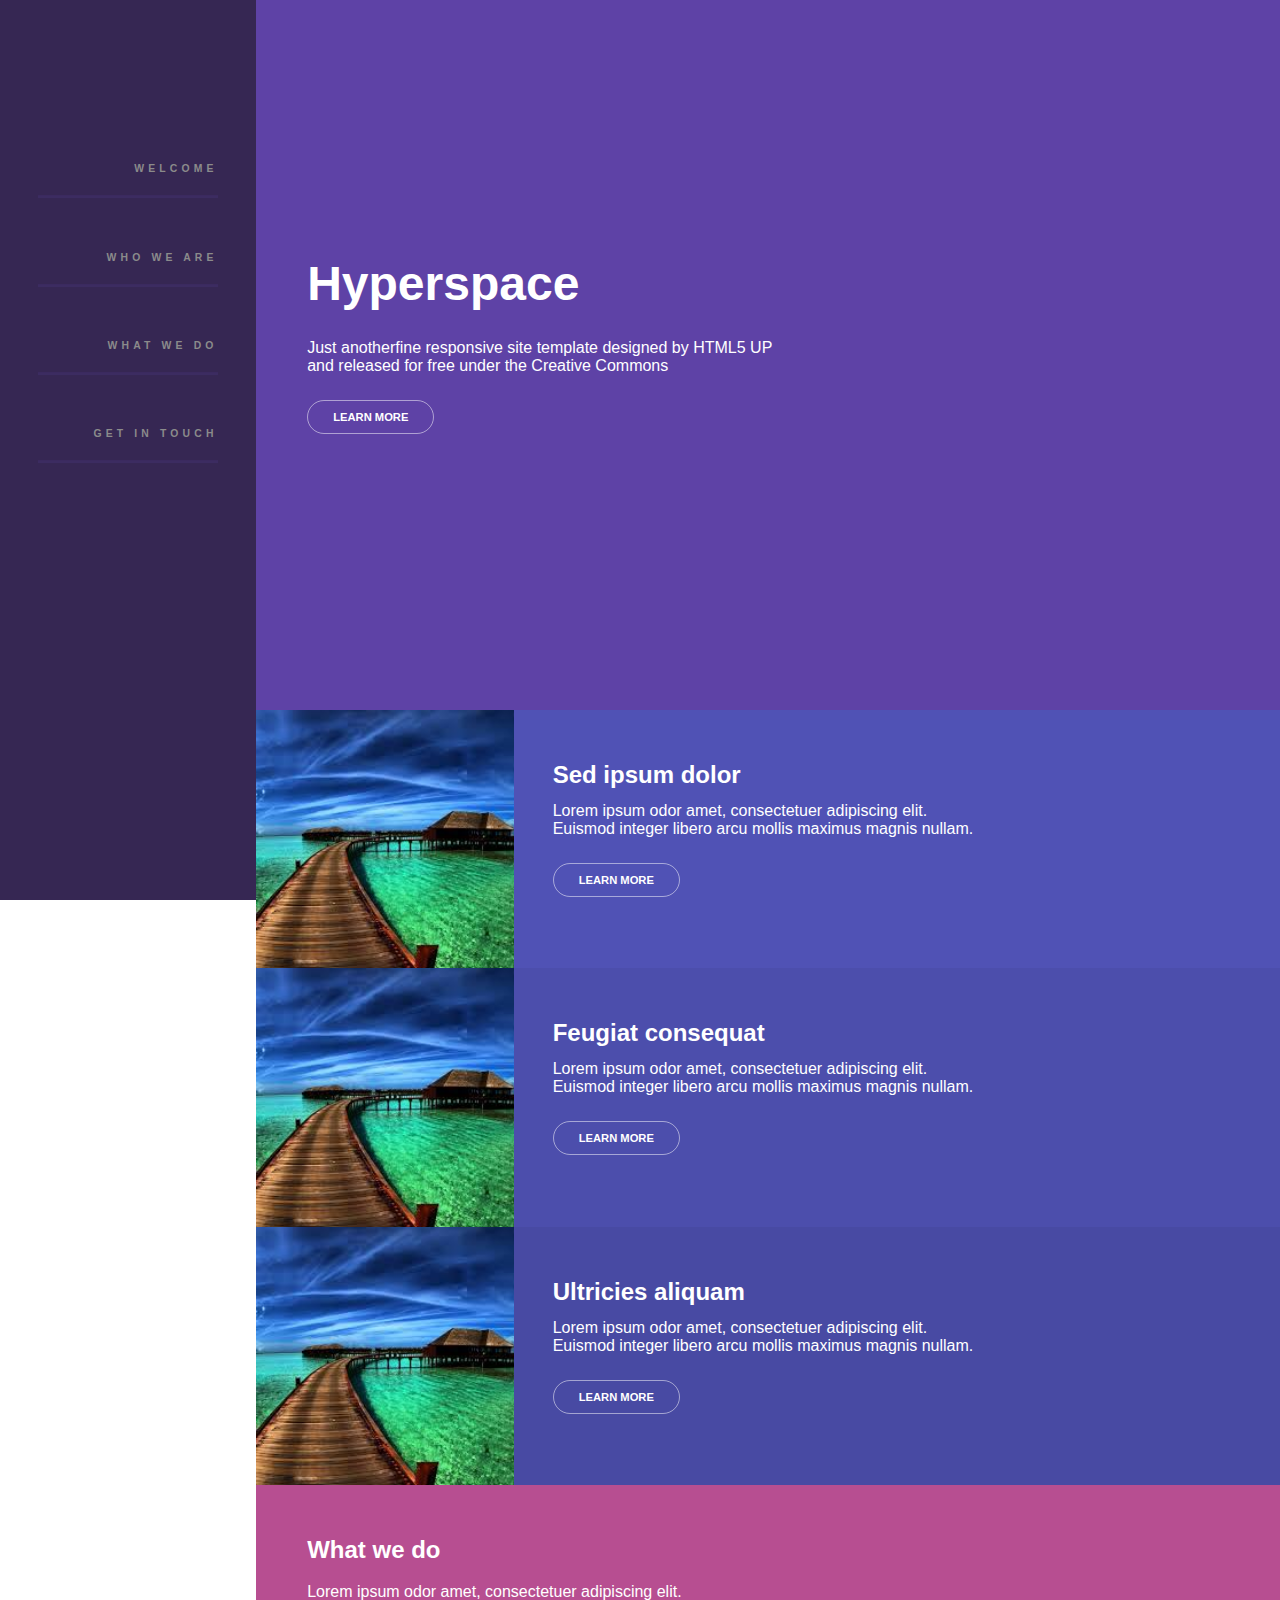
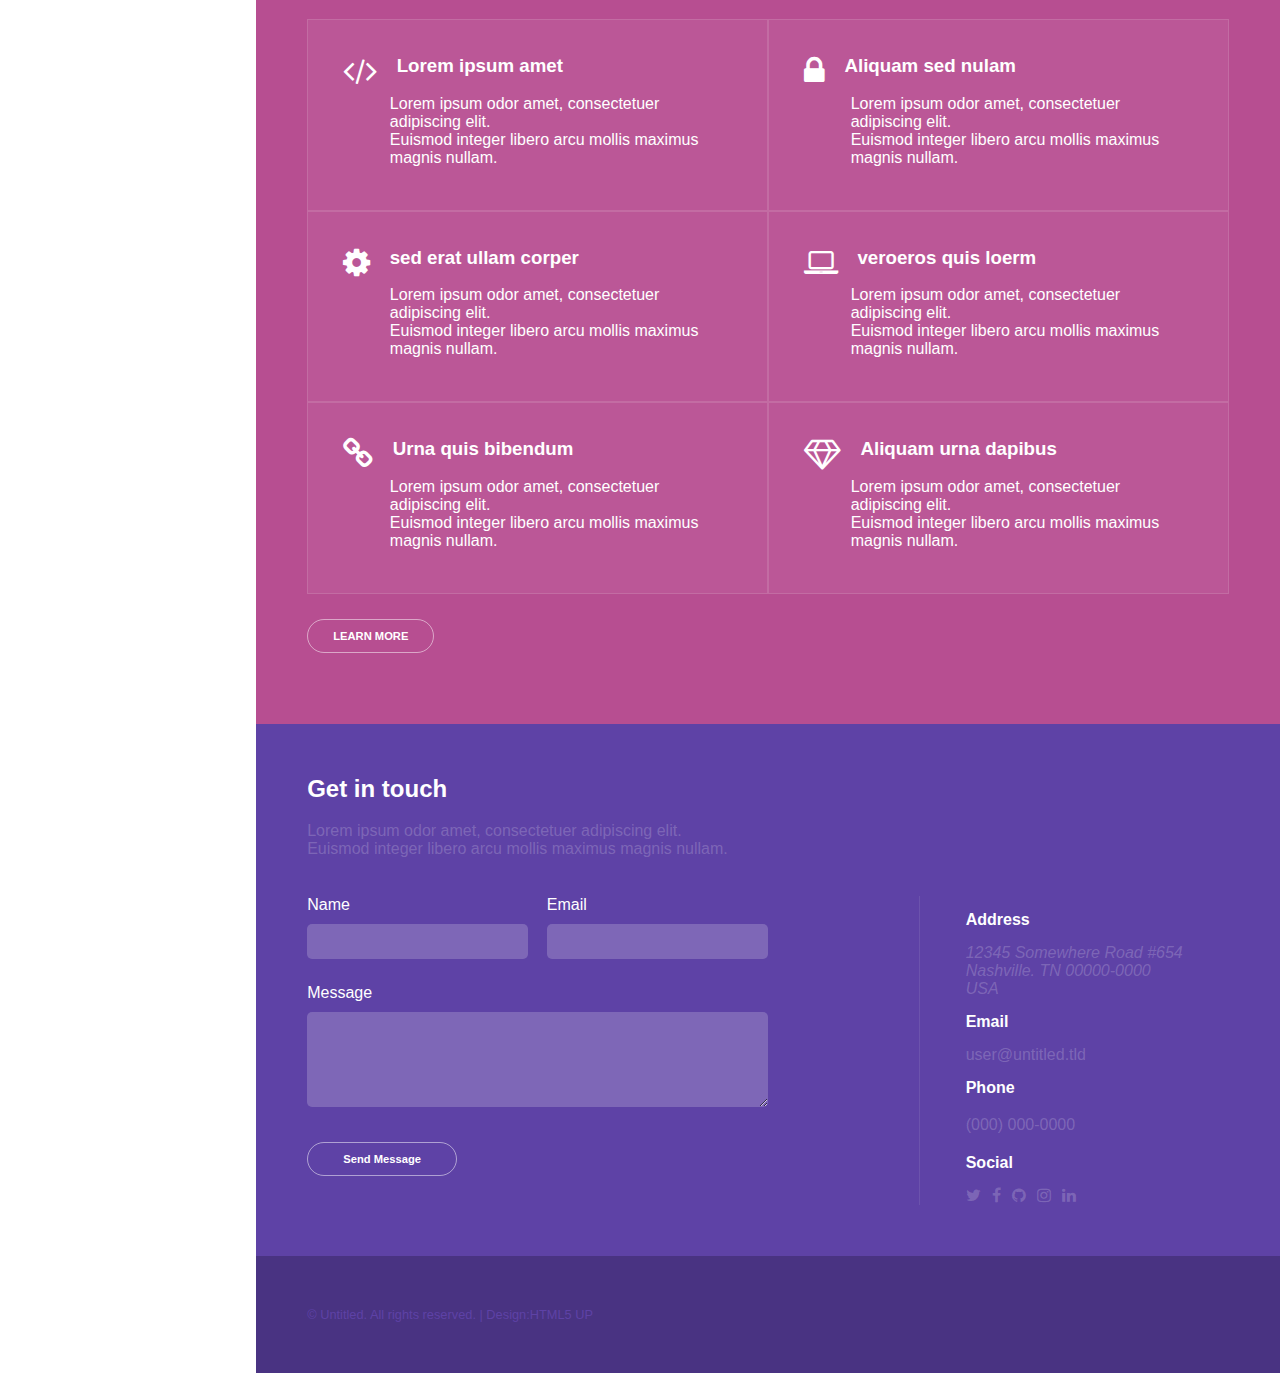
<file: 1va vezba/index.html>
<!DOCTYPE html>
<html>
  <head>
    <title>Hyperspace</title>
    <meta charset="UTF-8">
    <meta name="viewport" content="width=device-width, initial-scale=1.0">
    <link rel="stylesheet" href="style.css" />
    <link rel="stylesheet" href="https://cdnjs.cloudflare.com/ajax/libs/font-awesome/4.7.0/css/font-awesome.min.css" />
  </head>
  <body>
    <div>
      <div class="sidenav">
      <nav class="nav">
        <ul>
          <li><a href=#welcome>WELCOME</a></li>
          <li><a href=#WhoWeAre>WHO WE ARE</a></li>
          <li><a href=#WhatWeDo>WHAT WE DO</a></li>
          <li ><a href=#GetInTouch>GET IN TOUCH</a></li>
        </ul>
      </nav>
    </div>
    <section class="main">
      <div id="welcome" class="Welcome">
        <h1 class="Welcome__title">Hyperspace</h1>
        <p class="Welcome__body">
          Just anotherfine responsive site template designed by HTML5 UP<br />
          and released for free under the Creative Commons
        </p>
        <button class="Welcome__button" type="button">LEARN MORE</button>
      </div>
      <div id="WhoWeAre" class="WhoWeAre">
        <div class="WhoWeAre__block1">
          <div class="image-container">
            <img src="image.jpg" alt="" />
          </div>
          <div class="R-Block">
            <h2>Sed ipsum dolor</h2>
            <p>
              Lorem ipsum odor amet, consectetuer adipiscing elit.<br />
              Euismod integer libero arcu mollis maximus magnis nullam.
            </p>
            <button type="button">LEARN MORE</button>
          </div>
        </div>
        <div class="WhoWeAre__block2">
          <div class="image-container">
            <img src="image.jpg" alt="" />
          </div>
          <div class="R-Block">
            <h2>Feugiat consequat</h2>
            <p>
              Lorem ipsum odor amet, consectetuer adipiscing elit.<br />
              Euismod integer libero arcu mollis maximus magnis nullam.
            </p>
            <button type="button">LEARN MORE</button>
          </div>
        </div>
        <div class="WhoWeAre__block3">
          <div class="image-container">
            <img src="image.jpg" alt="" />
          </div>
          <div class="R-Block">
            <h2>Ultricies aliquam</h2>
            <p>
              Lorem ipsum odor amet, consectetuer adipiscing elit.<br />
              Euismod integer libero arcu mollis maximus magnis nullam.
            </p>
            <button type="button">LEARN MORE</button>
          </div>
        </div>
      </div>
      <div id="WhatWeDo" class="WhatWeDo">
        <h2 class="WhatWeDo__title">What we do</h2>
        <p class="WhatWeDo__body">
          Lorem ipsum odor amet, consectetuer adipiscing elit.
        </p>
        <div class="WhatWeDo__table">
          <div class="WhatWeDo__item">
            <div class="icons">
              <i class="fa fa-code fa-2x"></i>
              <h3>Lorem ipsum amet</h3>
            </div>
            <p>
              Lorem ipsum odor amet, consectetuer adipiscing elit.<br />
              Euismod integer libero arcu mollis maximus magnis nullam.
            </p>
          </div>
          <div class="WhatWeDo__item">
            <div class="icons">
              <i class="fa fa-lock fa-2x"></i>
              <h3>Aliquam sed nulam</h3>
            </div>
            <p>
              Lorem ipsum odor amet, consectetuer adipiscing elit.<br />
              Euismod integer libero arcu mollis maximus magnis nullam.
            </p>
          </div>
          <div class="WhatWeDo__item">
            <div class="icons">
              <i class="fa fa-gear fa-2x"></i>
              <h3>sed erat ullam corper</h3>
            </div>
            <p>
              Lorem ipsum odor amet, consectetuer adipiscing elit.<br />
              Euismod integer libero arcu mollis maximus magnis nullam.
            </p>
          </div>
          <div class="WhatWeDo__item">
            <div class="icons">
              <i class="fa fa-laptop fa-2x"></i>
              <h3>veroeros quis loerm</h3>
            </div>
            <p>
              Lorem ipsum odor amet, consectetuer adipiscing elit.<br />
              Euismod integer libero arcu mollis maximus magnis nullam.
            </p>
          </div>
          <div class="WhatWeDo__item">
            <div class="icons">
              <i class="fa fa-chain fa-2x"></i>
              <h3>Urna quis bibendum</h3>
            </div>
            <p>
              Lorem ipsum odor amet, consectetuer adipiscing elit.<br />
              Euismod integer libero arcu mollis maximus magnis nullam.
            </p>
          </div>
          <div class="WhatWeDo__item">
            <div class="icons">
              <i class="fa fa-diamond fa-2x"></i>
              <h3>Aliquam urna dapibus</h3>
            </div>
            <p>
              Lorem ipsum odor amet, consectetuer adipiscing elit.<br />
              Euismod integer libero arcu mollis maximus magnis nullam.
            </p>
          </div>
        </div>
        <button class="WhatWeDo__button" type="button">LEARN MORE</button>
      </div>
      <div>
        <div id="GetInTouch" class="GetInTouch">
          <h2 class="GetInTouch__title">Get in touch</h2>
          <p class="GetInTouch__body">
            Lorem ipsum odor amet, consectetuer adipiscing elit.<br />
            Euismod integer libero arcu mollis maximus magnis nullam.
          </p>
          <div class="info">
          <form>
            <div class="name_email">
            <div class="element_name_email">
              <label for="name">Name</label>
            <input type="text" id="name" required />
          </div>
          <div class="element_name_email">
            <label class=""  for="email">Email</label>
            <input type="email" id="email" required />
          </div>
          </div>
            <label for="message">Message</label>
            <textarea rows="5" id="message" required></textarea>
            <button type="submit">Send Message</button>
          </form>
        
        <div class="info-container">
          <h4>Address</h4>
          <address>   
            12345 Somewhere Road #654 <br>
            Nashville. TN 00000-0000<br>
            USA
        </address>
          <h4>Email</h4>
          <a href="mailto:">user@untitled.tld</a>
          <h4>Phone</h4>
          <p>(000) 000-0000</p>
          <div class="social">
            <h4>Social</h4>
            <a href="#" class="fa fa-twitter"></a>
            <a href="#" class="fa fa-facebook"></a>
            <a href="#" class="fa fa-github"></a>
            <a href="#" class="fa fa-instagram"></a>
            <a href="#" class="fa fa-linkedin"></a>
          </div>
        </div>
      </div>
    </div>
  </div>
    <footer>&copy; Untitled. All rights reserved.   |   Design:HTML5 UP</footer>
    </section>
  </body>
</html>
</file>
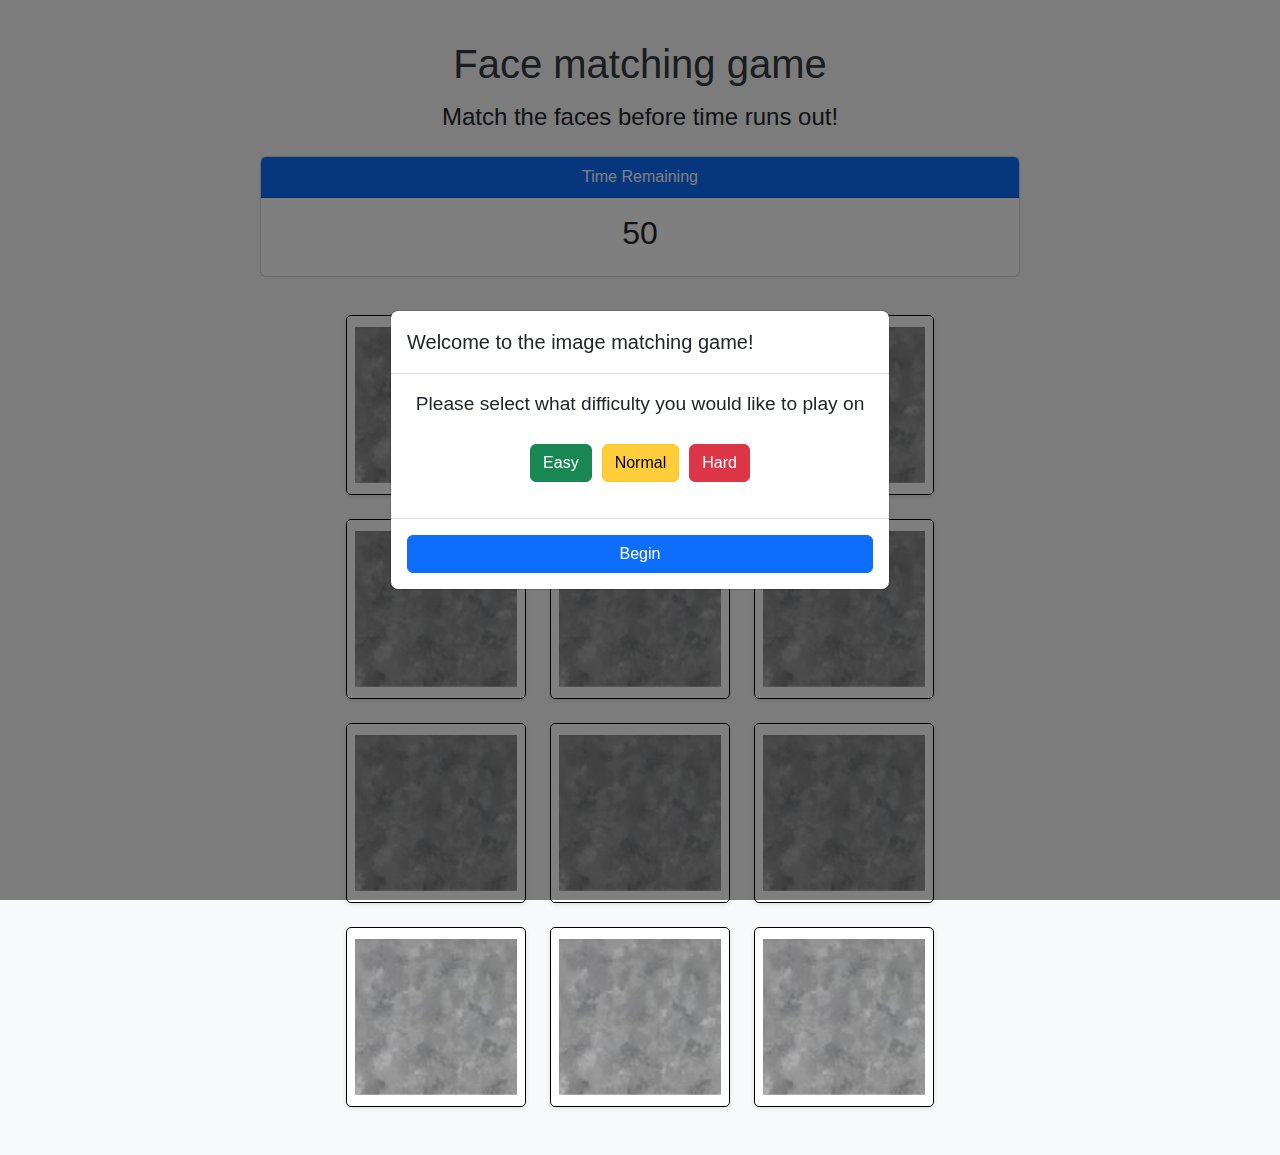
<file: 2ra vezba/index.html>
<!DOCTYPE html>
<html lang="en">
  <head>
    <meta charset="UTF-8" />
    <meta name="viewport" content="width=device-width, initial-scale=1.0" />
    <title>Face Matching Game</title>
    <link
      href="https://cdn.jsdelivr.net/npm/bootstrap@5.3.0-alpha1/dist/css/bootstrap.min.css"
      rel="stylesheet"
    />
    <link rel="stylesheet" href="styles.css" />
  </head>
  <body>
    <div class="container game-container">
      <h1 class="text-center game-header">Face matching game</h1>
      <h4 class="text-center mb-4">Match the faces before time runs out!</h4>

      <div class="timer-container">
        <div class="card">
          <div class="card-header bg-primary text-white text-center">
            Time Remaining
          </div>
          <div class="card-body text-center">
            <h2 id="timer-display">50</h2>
          </div>
        </div>
      </div>

      <div id="game-board" class="game-grid grid-normal"></div>
    </div>

    <div
      class="modal fade"
      id="welcomeModal"
      tabindex="-1"
      aria-labelledby="welcomeModalLabel"
      aria-hidden="true"
      data-bs-backdrop="static"
    >
      <div class="modal-dialog modal-dialog-centered">
        <div class="modal-content">
          <div class="modal-header">
            <h5 class="modal-title" id="welcomeModalLabel">
              Welcome to the image matching game!
            </h5>
          </div>
          <div class="modal-body">
            <p class="welcome-msg">
              Please select what difficulty you would like to play on
            </p>
            <div class="difficulty-btns">
              <button
                type="button"
                class="btn btn-success"
                data-difficulty="easy"
              >
                Easy
              </button>
              <button
                type="button"
                class="btn btn-warning"
                data-difficulty="normal"
              >
                Normal
              </button>
              <button
                type="button"
                class="btn btn-danger"
                data-difficulty="hard"
              >
                Hard
              </button>
            </div>
          </div>
          <div class="modal-footer">
            <button type="button" class="btn btn-primary w-100" id="beginBtn">
              Begin
            </button>
          </div>
        </div>
      </div>
    </div>
    <div
      class="modal fade"
      id="endGameModal"
      tabindex="-1"
      aria-labelledby="endGameModalLabel"
      aria-hidden="true"
      data-bs-backdrop="static"
    >
      <div class="modal-dialog modal-dialog-centered">
        <div class="modal-content">
          <div class="modal-header">
            <h5 class="modal-title" id="endGameModalLabel">Game Over</h5>
          </div>
          <div class="modal-body">
            <p id="endGameMessage"></p>
          </div>
          <div class="modal-footer">
            <button
              type="button"
              class="btn btn-primary w-100"
              id="playAgainBtn"
            >
              Play Again
            </button>
          </div>
        </div>
      </div>
    </div>

    <script src="https://cdn.jsdelivr.net/npm/bootstrap@5.3.0-alpha1/dist/js/bootstrap.bundle.min.js"></script>
    <script src="script.js"></script>
  </body>
</html>
</file>
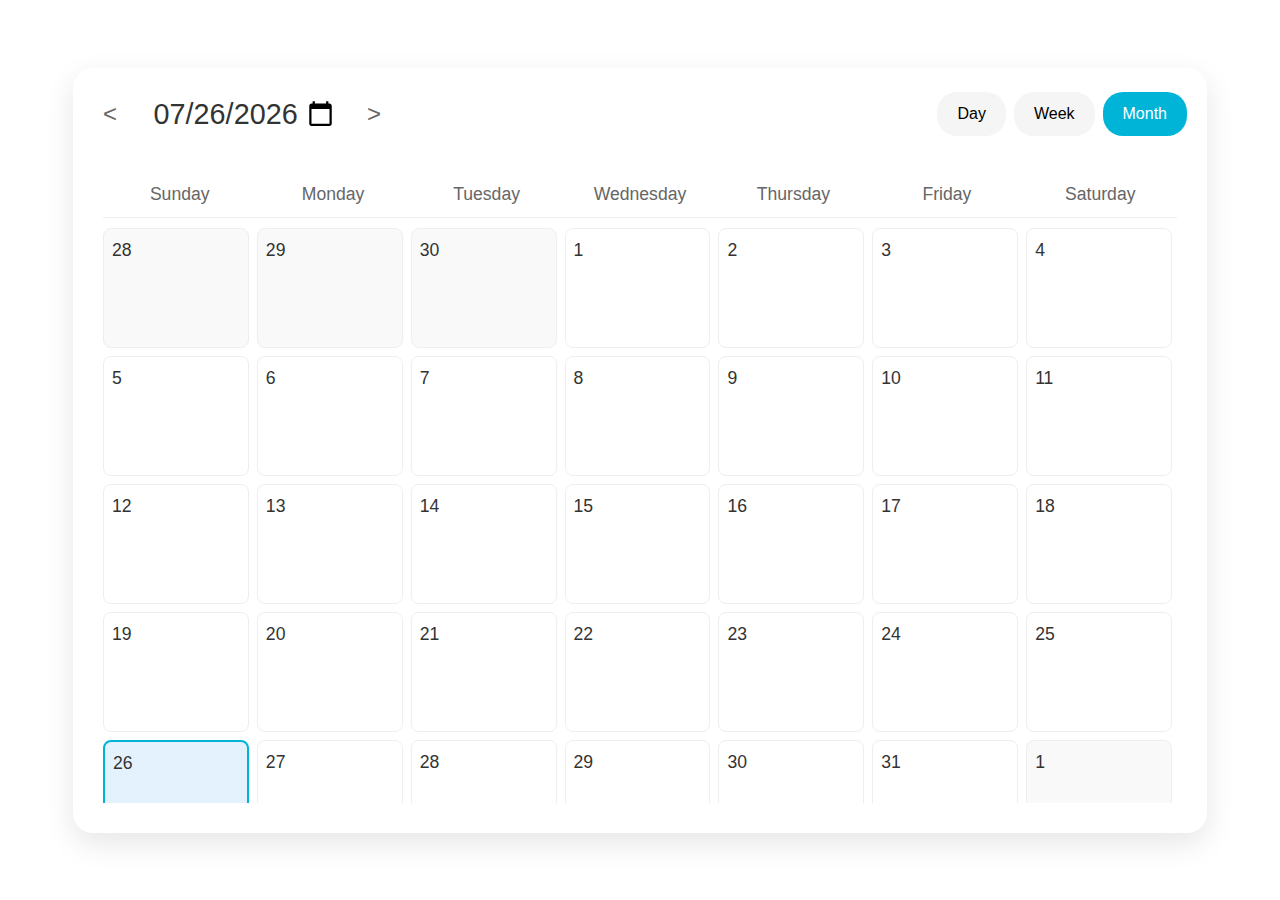
<file: 3ta vezba/index.html>
<!DOCTYPE html>
<html lang="en">
  <head>
    <meta charset="UTF-8" />
    <meta name="viewport" content="width=device-width, initial-scale=1.0" />
    <title>Calendar App</title>
    <link rel="stylesheet" href="styles.css" />
    <link
      href="https://cdn.jsdelivr.net/npm/bootstrap@5.3.2/dist/css/bootstrap.min.css"
      rel="stylesheet"
    />
  </head>
  <body>
    <div class="calendar-container">
      <div class="calendar-header">
        <div class="month-navigation">
          <button id="prevMonth">&lt;</button>
          <input
            type="date"
            id="dayPicker"
            class="form-control"
            style="max-width: 200px"
          />
          <button id="nextMonth">&gt;</button>
        </div>
        <div class="view-options">
          <button class="view-btn" data-view="day">Day</button>
          <button class="view-btn" data-view="week">Week</button>
          <button class="view-btn active" data-view="month">Month</button>
        </div>
      </div>
      <div class="calendar-grid">
        <div class="weekdays">
          <div>Sunday</div>
          <div>Monday</div>
          <div>Tuesday</div>
          <div>Wednesday</div>
          <div>Thursday</div>
          <div>Friday</div>
          <div>Saturday</div>
        </div>
        <div id="daysGrid" class="days-grid"></div>
      </div>
    </div>

    <div id="eventModal" class="modal">
      <div class="modal-content">
        <span class="close-button">&times;</span>
        <h3 id="modalTitle">Add New Event</h3>
        <form id="eventForm">
          <input type="hidden" id="eventId" />
          <div class="form-group">
            <label for="eventTitle">Event Title:</label>
            <input type="text" id="eventTitle" required />
          </div>
          <div class="form-group">
            <label for="eventTime">Event Time:</label>
            <input type="time" id="eventTime" required />
          </div>
          <div class="form-actions">
            <button type="submit" class="submit-btn" id="saveButton">
              Add Event
            </button>
            <button
              type="button"
              class="submit-btn"
              id="deleteButton"
              style="display: none"
            >
              Delete Event
            </button>
          </div>
        </form>
      </div>
    </div>

    <script src="script.js"></script>
    <script src="https://cdn.jsdelivr.net/npm/bootstrap@5.3.2/dist/js/bootstrap.bundle.min.js"></script>
  </body>
</html>
</file>
<file: 1va vezba/style.css>
*{
    margin: 0;
    padding: 0;
    box-sizing: border-box ;
    text-decoration: none;
    border: none;
    outline: none;
    scroll-behavior: smooth;
    font-family: sans-serif;
  }
  .main{
    position: relative;
    width: 80%;
    float: right;
    color: white;
  }
  
  body{
    margin: 0;
  }
  
  .Welcome{
      background-color: rgba(94,66,166,255);
      padding: 25% 5%;
      h1{
        font-size: 3rem;
        padding-bottom: 3%;
      }
      p{
        font-size: 1rem;
      }
  }
  .WhoWeAre__block1{
      display: flex;
      background-color: rgba(80,82,181,255);
  }
  .WhoWeAre__block2{
      display: flex;
      background-color: rgba(76,78,172,255);
  }
  .WhoWeAre__block3{
      display: flex;
      background-color: rgba(72,74,163,255);
  }
  .image-container img{
    height: 100%;
  }
  .R-Block{
    padding: 5% 7%;
    width: 100%;
    h2{
      padding-bottom: 2%;
    }
  }
  .WhatWeDo{
      background-color: rgba(183,78,145,255);
      padding: 5%;
      p{
        padding: 2% 0;
      }
  }
  .WhatWeDo__table{
    display: flex;
    flex-wrap: wrap;
    gap: 0;
    margin: 0 auto;
    width: 100%;
  }
  
  .WhatWeDo__item{
    flex: 0 0 50%;
    border-style: solid;
    border-width: thin;
    border-color: rgba(195,108,163,255);
    background-color: rgba(187,87,151,255);
    padding: 35px;
    text-align: left;
    display: flex;
    flex-direction: column;
    box-sizing: border-box;
    p{
      padding-left: 12%;
    }
  }
  .icons{
    display: flex;
    i{
      padding-right: 5%;
    }
  }
  .GetInTouch{
    background-color: rgba(94,66,166,255);
    padding: 5%;
    p{
      padding: 2% 0;
      color: rgba(255, 255, 255, 0.2);
    }
  }
  .info{
    width: 100%;
    display: flex;
    justify-content: space-between;
    padding-top: 20px;
    form{
      width: 50%;
      display: flex;
      flex-direction: column;
    }
    button{
      width: 150px;
    }
  }
  .info-container{
    padding: 0 5% ;
    border-left: solid;
    border-width: thin;
    border-color: rgba(108,83,173,255);
    a{
      text-decoration: none;
      color: rgba(255, 255, 255, 0.2);
      padding-right: 3%;
    }
    address{
      color: rgba(255, 255, 255, 0.2);
    }
    h4{
      padding: 15px 0px;
    }
  }
  input, textarea {
    width: 100%;
    padding: 10px;
    margin-top: 10px;
    margin-bottom: 10px;
    border: none;
    border-radius: 5px;
    background: rgba(255, 255, 255, 0.2);
    color: white;
    outline: none;
  }
  button{
    background-color: Transparent;
    padding: 10px 25px;
    color: white;
    font-size: 0.7em;
    font-weight: bold;
    border-radius: 24px;
    border-style: none;
    border: 1px solid rgba(255, 255, 255, 0.5);
    cursor: pointer;
    margin-top: 25px;
    margin-bottom: 20px;
  }
  .social{
    color: white;
  }
  .name_email{
    display:flex;
    justify-content: space-between;
    margin-bottom: 15px;
  }
  .name_email .element_name_email{
    width: 48%;
  }
  footer{
    background-color: rgba(73,51,130,255);
    padding: 5%;
    font-size: 0.8em;
    color: #5e42a6
  }
  @media(max-width: 449.98px) {
    .main {
      width: 100%;
      float: none;
    }
    .sidenav {
      position: relative;
      width: 100%;
      height: auto;
      background: rgb(54, 39, 83);
    }
    .nav {
      position: static;
      margin: 0;
      text-align: center;
      top: 0;
      transform: none;
      padding: 15px 0;
    }
    
    .nav ul {
      padding: 0;
      display: flex;
      flex-wrap: wrap;
      justify-content: center;
    }
    
    .nav ul li {
      margin: 0.5em;
    }
    
    .nav ul li a {
      line-height: normal;
      padding: 10px;
      font-size: 0.8em;
      border-bottom: none;
    }
    .WhoWeAre__block1,
    .WhoWeAre__block2,
    .WhoWeAre__block3 {
      flex-direction: column;
      width:100%;
    }
    .image-container{
      width: 100%;
      img{
        width: 100%;
      }
    }
    .R-Block {
      padding: 5% 8%;
    }
    .WhatWeDo__table{
      display: flex;
      flex-direction: column;
    }
    .WhatWeDo__item {
      flex: 0 0 100%;
    }
    .icons{
      flex-direction: column;
      i{
        padding-bottom: 2%;
      }
    }
    .info {
      flex-direction: column;
    }
    
    .info form {
      width: 100%;
      padding-left: 0;
    }
    .name_email{
      flex-direction: column;
      margin-bottom: 0;
    }
    .name_email .element_name_email{
      width: 100%;
      margin-bottom: 5px;
    }
    
    .info-container {
      margin-top: 30px;
      padding: 30px 0 0 0;
      border-left: none;
      border-top: solid;
      border-width: thin;
      border-color: rgba(108, 83, 173, 255);
    }
    .Welcome {
      padding: 15% 5%;
    }
    .Welcome h1 {
      font-size: 2.5rem;
    }
    button{
      width: 100%;
    }
    .info button{
      width: 100%;
    }
  }
  @media (max-width:1199.98px){
    .sidenav{
      background: rgb(54, 39, 83);
      font-size: 0.60em;
    }
    .nav ul{
      list-style: none;
      display: flex;
      justify-content: center;
      padding: 0;
      margin: 0;
      li{
        a{
          line-height: 5em;
          text-transform: uppercase;
          text-decoration: none;
          font-weight: bold;
          letter-spacing: 0.4em;
          color: rgb(139, 139, 139);
          transition: all ease-out 300ms;
          padding: 17px 0;
          margin: 0 25px;
          border-bottom: 0.3em solid rgba(60,44,97,255);
        }
        &:hover a{
          color: white;
          border-bottom-color: rgba(168,76,148,255);
        }
      }
    }
    .main{
      width: 100%;
    }
  }
  @media (min-width:1200px){
    .sidenav{
      position: fixed;
      width: 20%;
      background: rgb(54, 39, 83);
      height: 100vh;
      font-size: 0.65em;
    }
    .nav{
      position: relative;
      margin: 0 15%;
      text-align: right;
      top: 30%;
      transform: translateY(-50%);
      font-weight: bold;
    }
    .nav ul {
      list-style: none;
      
      li {
        position: relative;
        margin: 3.2em 0;      
        a {
          line-height: 5em;
          text-transform: uppercase;
          text-decoration: none;
          letter-spacing: 0.4em;
          color: rgb(139, 139, 139);
          display: block;
          transition: all ease-out 300ms;
          border-bottom: 0.3em solid rgba(60,44,97,255);
        }
          &:hover a{
            color: white;
            border-bottom-color: rgba(168,76,148,255);
          }
        }
      }
    }
</file>
<file: 2ra vezba/styles.css>
body {
  background-color: #f8f9fa;
  font-family: Arial, sans-serif;
  padding: 20px;
}

.card-container {
  margin: 8px;
  width: 180px;
  height: 180px;
  cursor: pointer;
  perspective: 1000px;
}

.memory-card {
  width: 100%;
  height: 100%;
  position: relative;
  transform-style: preserve-3d;
  transition: transform 0.6s;
}

.memory-card.flipped {
  transform: rotateY(180deg);
}

.card-face {
  position: absolute;
  width: 100%;
  height: 100%;
  backface-visibility: hidden;
  border-radius: 5px;
  display: flex;
  justify-content: center;
  align-items: center;
  border: 2px solid #dee2e6;
  overflow: hidden;
  box-shadow: 0 2px 4px rgba(0, 0, 0, 0.1);
}

.card-front {
  background-color: #4dabf7;
  transform: rotateY(180deg);
  padding: 8px;
}

.card-front img {
  width: 100%;
  height: 100%;
  object-fit: contain;
}

.card-back {
  background-color: #ffffff;
  padding: 8px;
  border: 1px solid #000;
}

.card-back img {
  width: 100%;
  height: 100%;
  object-fit: contain;
  border-radius: 3px;
}

.game-header {
  color: #343a40;
  margin-bottom: 15px;
}

.game-container {
  max-width: 800px;
  margin: 0 auto;
  padding: 20px;
}

.timer-container {
  margin-top: 15px;
  margin-bottom: 30px;
}

.welcome-msg {
  font-size: 1.2rem;
  margin-bottom: 25px;
  text-align: center;
}

.difficulty-btns {
  display: flex;
  justify-content: center;
  gap: 10px;
  margin-bottom: 20px;
}

.game-grid {
  display: flex;
  flex-wrap: wrap;
  justify-content: center;
  max-width: 1000px;
  margin: 0 auto;
  gap: 8px;
}

.grid-easy {
  max-width: 600px;
}

.grid-normal {
  max-width: 900px;
}

.grid-hard {
  max-width: 800px;
  display: grid;
  grid-template-columns: repeat(4, 180px);
  gap: 8px;
  justify-content: center;
}

.matched .card-front {
  background-color: #40c057;
  padding: 8px;
}
</file>
<file: 3ta vezba/styles.css>
* {
  margin: 0;
  padding: 0;
  box-sizing: border-box;
  font-family: -apple-system, BlinkMacSystemFont, "Segoe UI", Roboto, Oxygen,
    Ubuntu, Cantarell, sans-serif;
}

body {
  background-color: #f0e6ff;
  display: flex;
  justify-content: center;
  align-items: center;
  min-height: 100vh;
  padding: 10px;
}

.calendar-container {
  background-color: white;
  border-radius: 20px;
  box-shadow: 0 10px 30px rgba(0, 0, 0, 0.1);
  width: 90%;
  max-width: 1400px;
  height: 85vh;
  padding: 20px;
  display: flex;
  flex-direction: column;
}

.calendar-header {
  display: flex;
  flex-wrap: wrap;
  justify-content: space-between;
  align-items: center;
  gap: 10px;
  margin-bottom: 20px;
}

.calendar-grid {
  flex: 1;
  display: flex;
  flex-direction: column;
  overflow: hidden;
  padding: 10px;
}

.month-navigation {
  display: flex;
  align-items: center;
  gap: 15px;
}

.month-navigation button {
  background: none;
  border: none;
  font-size: 24px;
  cursor: pointer;
  color: #666;
  padding: 5px 10px;
}

.month-navigation h2 {
  font-size: 1.8rem;
  color: #333;
  min-width: 200px;
  text-align: center;
}

.month-navigation input {
  border: none;
  background: none;
  font-size: 1.8rem;
  color: #333;
  text-align: center;
  cursor: pointer;
  padding: 5px;
  border-radius: 4px;
}

.month-navigation input:hover,
.month-navigation input:focus {
  background-color: #f5f5f5;
  outline: none;
  box-shadow: none;
}

.datepicker {
  padding: 10px;
}

.datepicker table {
  width: 100%;
}

.datepicker .datepicker-switch {
  font-size: 1.2rem;
  font-weight: 500;
}

.datepicker .month {
  padding: 5px;
}

.datepicker .month:hover {
  background-color: #f5f5f5;
}

.datepicker .month.active {
  background-color: #ff4d8d;
  color: white;
}

.view-options {
  display: flex;
  gap: 8px;
}

.view-btn {
  padding: 10px 20px;
  border: none;
  border-radius: 20px;
  background-color: #f5f5f5;
  cursor: pointer;
  transition: all 0.3s ease;
  font-size: 1rem;
}

.view-btn.active {
  background-color: #00b4d8;
  color: white;
}

.weekdays {
  display: grid;
  grid-template-columns: repeat(7, 1fr);
  text-align: center;
  font-weight: 500;
  color: #666;
  border-bottom: 1px solid #eee;
  padding: 10px 0;
  margin-bottom: 10px;
  font-size: 1.1rem;
}

.days-grid {
  display: grid;
  grid-template-columns: repeat(7, 1fr);
  gap: 8px;
  flex: 1;
  overflow-y: auto;
  padding-right: 5px;
}

.calendar-day {
  min-height: 120px;
  padding: 8px;
  border: 1px solid #eee;
  border-radius: 8px;
  cursor: pointer;
  transition: background-color 0.2s;
  display: flex;
  flex-direction: column;
}

.calendar-day:hover {
  background-color: #f8f8f8;
}

.calendar-day.current-month {
  background-color: #fff;
}

.calendar-day.other-month {
  background-color: #f9f9f9;
  color: #ccc;
}

.event,
.week-event,
.day-event {
  background-color: #00b4d8;
  color: white;
  padding: 8px 10px;
  border-radius: 4px;
  font-size: 0.9rem;
  cursor: pointer;
  transition: transform 0.2s, box-shadow 0.2s;
}

.event:hover,
.week-event:hover,
.day-event:hover {
  transform: translateY(-1px);
  box-shadow: 0 2px 4px rgba(0, 0, 0, 0.1);
}

.event-content {
  display: flex;
  align-items: center;
  gap: 6px;
}

.event-time {
  font-weight: bold;
  font-size: 0.85rem;
}

.event-title {
  flex: 1;
  overflow: hidden;
  text-overflow: ellipsis;
  white-space: nowrap;
}

.day-number {
  font-size: 1.1rem;
  margin-bottom: 8px;
  color: #333;
  font-weight: 500;
}

.modal {
  display: none;
  position: fixed;
  top: 0;
  left: 0;
  width: 100%;
  height: 100%;
  background-color: rgba(0, 0, 0, 0.5);
  z-index: 1000;
}

.modal-content {
  position: relative;
  background-color: white;
  margin: 10% auto;
  padding: 25px;
  border-radius: 12px;
  width: 90%;
  max-width: 500px;
  box-shadow: 0 4px 20px rgba(0, 0, 0, 0.15);
}

.close-button {
  position: absolute;
  right: 20px;
  top: 15px;
  font-size: 24px;
  cursor: pointer;
  color: #666;
}

.close-button:hover {
  color: #333;
}

.form-group {
  margin-bottom: 20px;
}

.form-group label {
  display: block;
  margin-bottom: 8px;
  color: #333;
  font-weight: 500;
}

.form-group input {
  width: 100%;
  padding: 10px;
  border: 1px solid #ddd;
  border-radius: 6px;
  font-size: 1rem;
}

.form-actions {
  display: flex;
  gap: 10px;
}

.submit-btn {
  flex: 1;
  background-color: #00b4d8;
  color: white;
  border: none;
  padding: 12px 20px;
  border-radius: 6px;
  cursor: pointer;
  font-size: 1rem;
  transition: background-color 0.2s;
}

.submit-btn:hover {
  background-color: #0096c7;
}

.day-view {
  flex: 1;
  border: 1px solid #eee;
  border-radius: 8px;
  padding: 20px;
  overflow-y: auto;
  width: 100%;
  box-sizing: border-box;
}

.day-events {
  display: flex;
  flex-direction: column;
  gap: 10px;
  width: 100%;
  margin: 0 auto;
}

.day-event {
  padding: 12px;
  background-color: #00b4d8;
  color: white;
  border-radius: 6px;
  display: flex;
  align-items: center;
  justify-content: space-between;
  gap: 10px;
}

.week-view {
  display: grid;
  grid-template-columns: repeat(7, 1fr);
  gap: 12px;
  flex: 1;
  overflow-y: auto;
  padding: 5px;
  width: 100%;
  box-sizing: border-box;
}

.week-day {
  border: 1px solid #eee;
  border-radius: 8px;
  padding: 12px;
  min-height: 250px;
  background: white;
  display: flex;
  flex-direction: column;
  width: 100%;
  box-sizing: border-box;
}

.week-date {
  text-align: center;
  padding-bottom: 10px;
  border-bottom: 1px solid #eee;
  margin-bottom: 10px;
}

.week-day-name {
  font-size: 1rem;
  color: #666;
  margin-bottom: 4px;
}

.week-day-number {
  font-size: 1.5rem;
  font-weight: 500;
  color: #333;
}

.week-events {
  display: flex;
  flex-direction: column;
  gap: 8px;
  flex: 1;
  overflow-y: auto;
}

.week-event {
  background-color: #00b4d8;
  color: white;
  padding: 8px 10px;
  border-radius: 4px;
  font-size: 0.9rem;
  cursor: pointer;
  transition: transform 0.2s, box-shadow 0.2s;
}

.week-event:hover {
  transform: translateY(-1px);
  box-shadow: 0 2px 4px rgba(0, 0, 0, 0.1);
}

.no-events {
  color: #999;
  text-align: center;
  padding: 20px;
  font-style: italic;
}

@media (max-width: 768px) {
  .calendar-container {
    width: 100%;
    height: auto;
    min-height: 100vh;
    padding: 10px;
  }

  .calendar-header {
    flex-direction: column;
    gap: 15px;
  }

  .month-navigation {
    width: 100%;
    justify-content: center;
    gap: 10px;
  }

  .view-options {
    width: 100%;
    justify-content: center;
  }

  .view-btn {
    flex: 1;
    font-size: 1rem;
    padding: 10px;
  }

  .weekdays {
    display: none;
  }

  .calendar-day,
  .week-day {
    min-height: 120px;
  }

  .day-view-timeline {
    padding: 0;
  }

  .hour-block {
    min-height: 80px;
    padding: 8px;
    flex-direction: column;
    align-items: flex-start;
  }

  .hour-label {
    font-size: 1rem;
    margin-bottom: 5px;
  }

  .day-event {
    width: 100%;
    font-size: 1rem;
  }

  .week-view {
    display: flex;
    flex-wrap: nowrap;
    overflow-x: auto;
    overflow-y: hidden;
    gap: 10px;
    padding-bottom: 10px;
  }

  .week-day {
    flex: 0 0 80%;
    min-width: 250px;
  }

  .week-view::-webkit-scrollbar {
    height: 6px;
  }

  .week-view::-webkit-scrollbar-thumb {
    background: #ccc;
    border-radius: 4px;
  }

  .days-grid {
    grid-template-columns: repeat(2, 1fr);
  }

  .calendar-day {
    min-height: 150px;
  }

  .day-number {
    font-size: 1.2rem;
    font-weight: bold;
  }

  .event,
  .week-event {
    font-size: 1rem;
    padding: 8px;
  }

  .event-title {
    white-space: normal;
    text-overflow: clip;
    overflow: visible;
  }
}

#deleteButton {
  background-color: #dc3545 !important;
}

.day-view-container,
.week-view-container {
  display: flex;
  flex-direction: column;
  overflow-y: auto;
  padding: 5px;
  width: 100%;
  height: 100%;
  box-sizing: border-box;
}

.day-view-timeline {
  display: flex;
  flex-direction: column;
  gap: 5px;
  width: 100%;
  height: 100%;
  overflow-y: auto;
  padding-right: 5px;
  padding-bottom: 10px;
  box-sizing: border-box;
}

.hour-block {
  display: flex;
  align-items: center;
  border: 1px solid #eee;
  padding: 10px;
  border-radius: 8px;
  background: #fff;
  cursor: pointer;
  transition: background-color 0.2s;
  min-height: 60px;
}

.hour-block:hover {
  background-color: #f9f9f9;
}

.hour-label {
  width: 60px;
  font-weight: 500;
  color: #666;
  font-size: 0.9rem;
}

.hour-event {
  flex: 1;
  display: flex;
  align-items: center;
}

.current-day,
.current-hour {
  background-color: #e3f2fd !important;
  border: 2px solid #00b4d8 !important;
}

.days-grid::-webkit-scrollbar,
.week-events::-webkit-scrollbar,
.day-view-timeline::-webkit-scrollbar {
  width: 8px;
}

.days-grid::-webkit-scrollbar-track,
.week-events::-webkit-scrollbar-track,
.day-view-timeline::-webkit-scrollbar-track {
  background: #f1f1f1;
  border-radius: 4px;
}

.days-grid::-webkit-scrollbar-thumb,
.week-events::-webkit-scrollbar-thumb,
.day-view-timeline::-webkit-scrollbar-thumb {
  background: #ddd;
  border-radius: 4px;
}

.days-grid::-webkit-scrollbar-thumb:hover,
.week-events::-webkit-scrollbar-thumb:hover,
.day-view-timeline::-webkit-scrollbar-thumb:hover {
  background: #ccc;
}

.date-selector {
  display: flex;
  gap: 10px;
  align-items: center;
}

.date-selector select {
  font-size: 1.8rem;
  color: #333;
  background: none;
  border: none;
  cursor: pointer;
  padding: 5px 30px 5px 10px;
  border-radius: 4px;
  font-weight: 500;
  text-align: center;
  -webkit-appearance: none;
  -moz-appearance: none;
  appearance: none;
  background-image: url("data:image/svg+xml;charset=UTF-8,%3csvg xmlns='http://www.w3.org/2000/svg' viewBox='0 0 24 24' fill='none' stroke='currentColor' stroke-width='2' stroke-linecap='round' stroke-linejoin='round'%3e%3cpolyline points='6 9 12 15 18 9'%3e%3c/polyline%3e%3c/svg%3e");
  background-repeat: no-repeat;
  background-position: right 5px center;
  background-size: 15px;
}

.date-selector select:hover {
  background-color: #f5f5f5;
}

.date-selector select:focus {
  outline: none;
  background-color: #f5f5f5;
  box-shadow: none;
}

#monthSelect {
  min-width: 150px;
}

#yearSelect {
  min-width: 100px;
}
</file>
